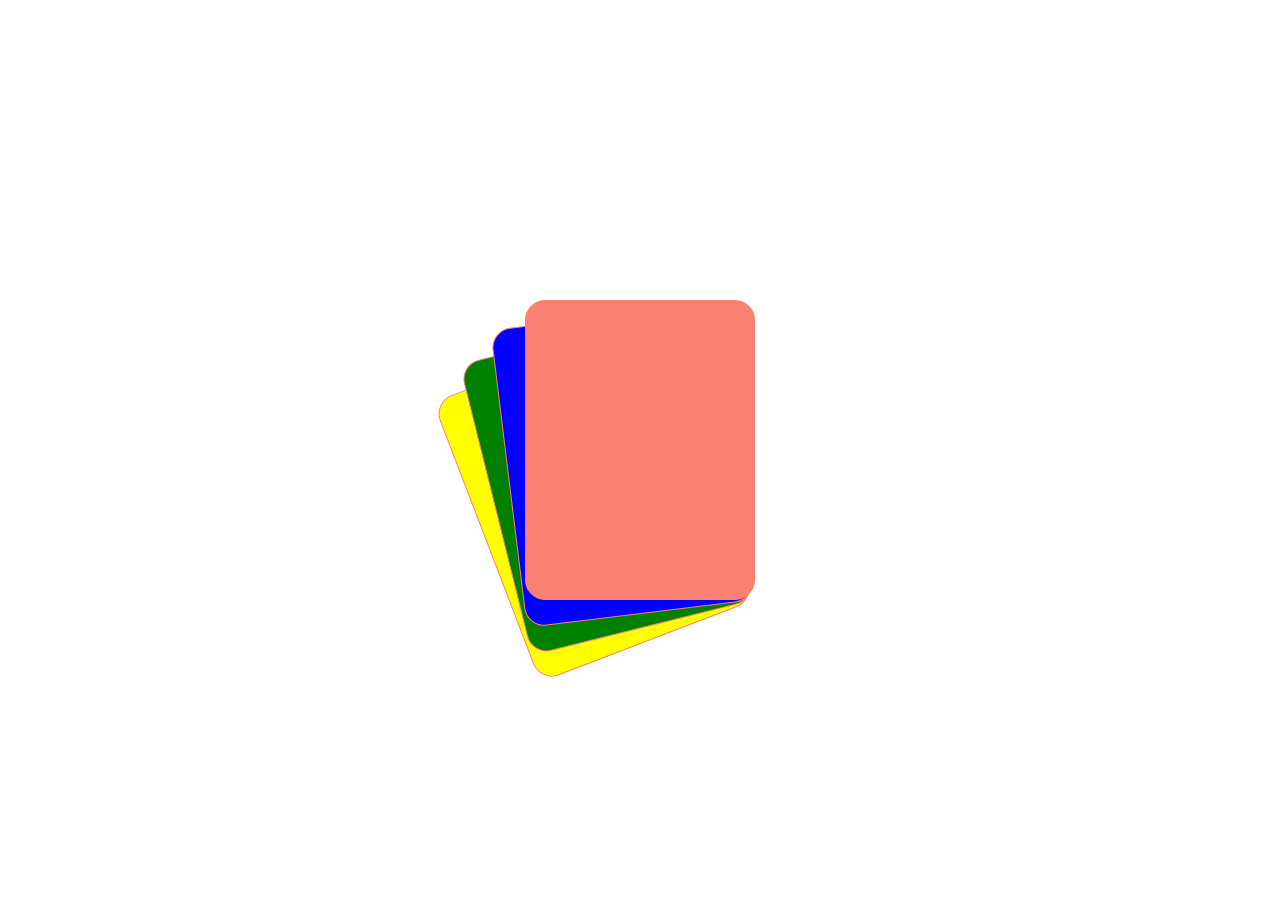
<file: Projects/cards/index.html>
<!DOCTYPE html>
<html lang="en">
<head>
    <meta charset="UTF-8">
    <meta name="viewport" content="width=device-width, initial-scale=1.0">
    <title>Pokemon Cards</title>
    <link rel="stylesheet" href="style.css">
</head>
<body>
   <div id="main">
    <div id="card1" class="card"></div>
    <div id="card2" class="card"></div>
    <div id="card3" class="card"></div>
    <div id="card4" class="card"></div>
   </div>
</body>
</html>
</file>
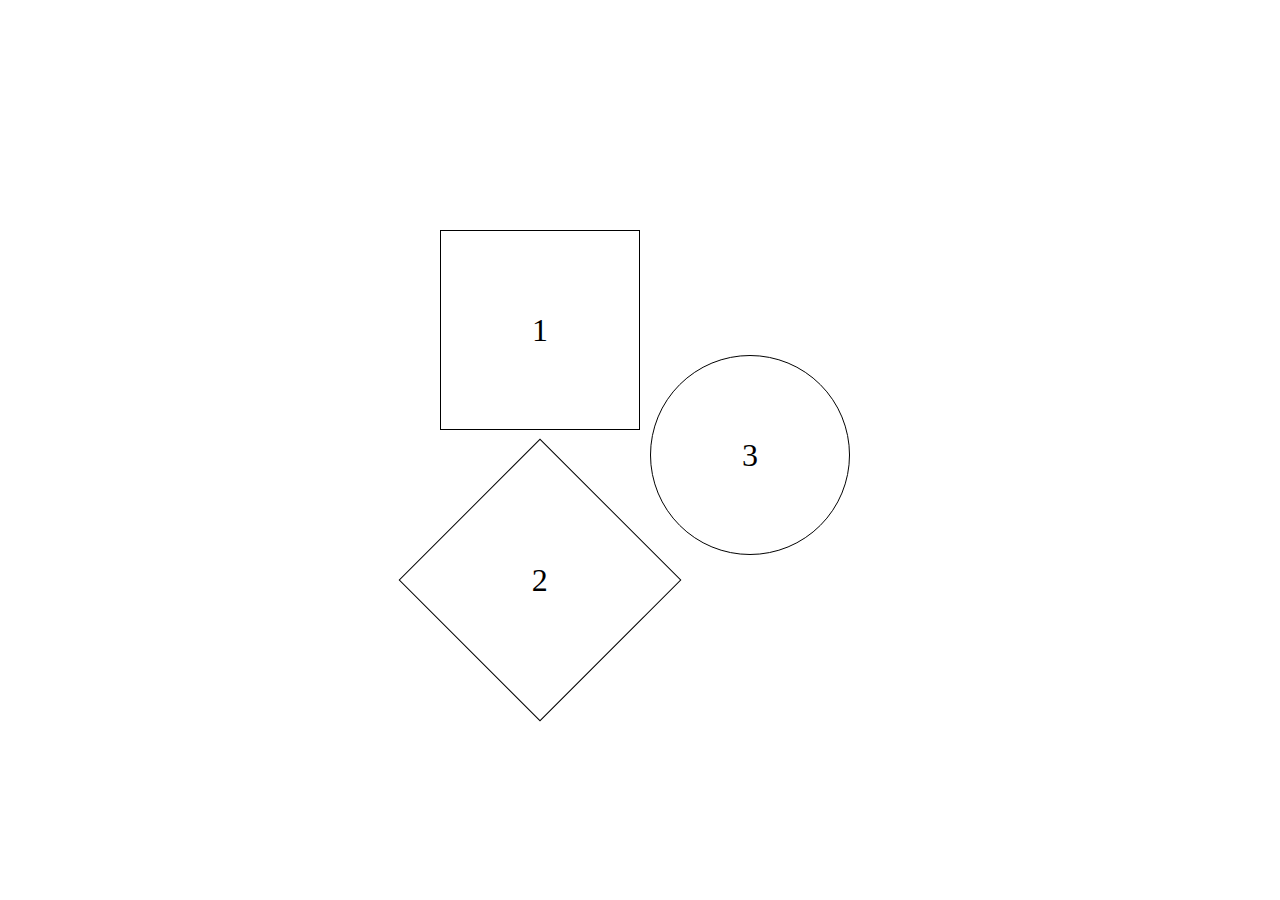
<file: Projects/squaresHover/index.html>
<!DOCTYPE html>
<html lang="en">
<head>
    <meta charset="UTF-8">
    <meta name="viewport" content="width=device-width, initial-scale=1.0">
    <title>Shapes Game</title>
    <link rel="stylesheet" href="style.css">
</head>
<body>
   <div id="main">
   <div id="box">
    <div id="square" class="shape"><h1>1</h1></div>
        <div id="diamond" class="shape"><h1>2</h1></div>
   </div>
    <div id="circle" class="shape"><h1>3</h1></div>
   </div>
</body>
</html>
</file>
<file: Projects/cards/style.css>
*{
    margin:0%;
    padding:0%;
    box-sizing: border-box;
}

html,body{
    height: 100%;
    width: 100%;
} 
#main{

height: 100%;
width: 100%;
}

.card{
    position: absolute;
    top: 50%;
    left: 50%;
    transform: translate(-50%,-50%);
    height: 300px;
    width: 230px;
    border: 1px solid salmon;
    border-radius: 20px;
    overflow: hidden;
}

.card:hover{
    z-index: 10;
}

#card1{
    z-index: 4;
    background-color: salmon;
}
#card2{
    z-index: 3;
    rotate: -7deg;
    background-color: blue;
}
#card3{
    z-index: 2;
    rotate: -14deg;
    background-color: green;
}
#card4{
    z-index: 1;
    rotate: -21deg;
    background-color: yellow;
}

#card2:hover{
    z-index: 10;
}
#card3:hover{
    z-index: 10;
}
#card4:hover{
    z-index: 10;
}
</file>
<file: Projects/squaresHover/style.css>
*{
    margin:0%;
    padding:0%;
    box-sizing: border-box;
}

html,body{
    height: 100%;
    width: 100%;
}
#main{
    height: 100%;
    width: 100%;
    display: flex ;
    align-items: center;
    justify-content: center;
    font-family: 'Gill Sans';
}
h1{
    font-weight: normal;
}
.shape{
    margin-left: 10px; margin-top: 10px;
    height:200px;
    width:200px;
    border: 1px solid black;
    display: flex;
    align-items: center;
    justify-content: center;
}
#square:hover{
    background-color: red;
}
#circle{
    border-radius: 50%;
}
#circle:hover{
   background-color: green;
}
#diamond{
    margin-top: 50px;
    rotate: 45deg;
}
#diamond:hover{
    background-color: blue;
}
#diamond h1{
    rotate: -45deg;
}
</file>
